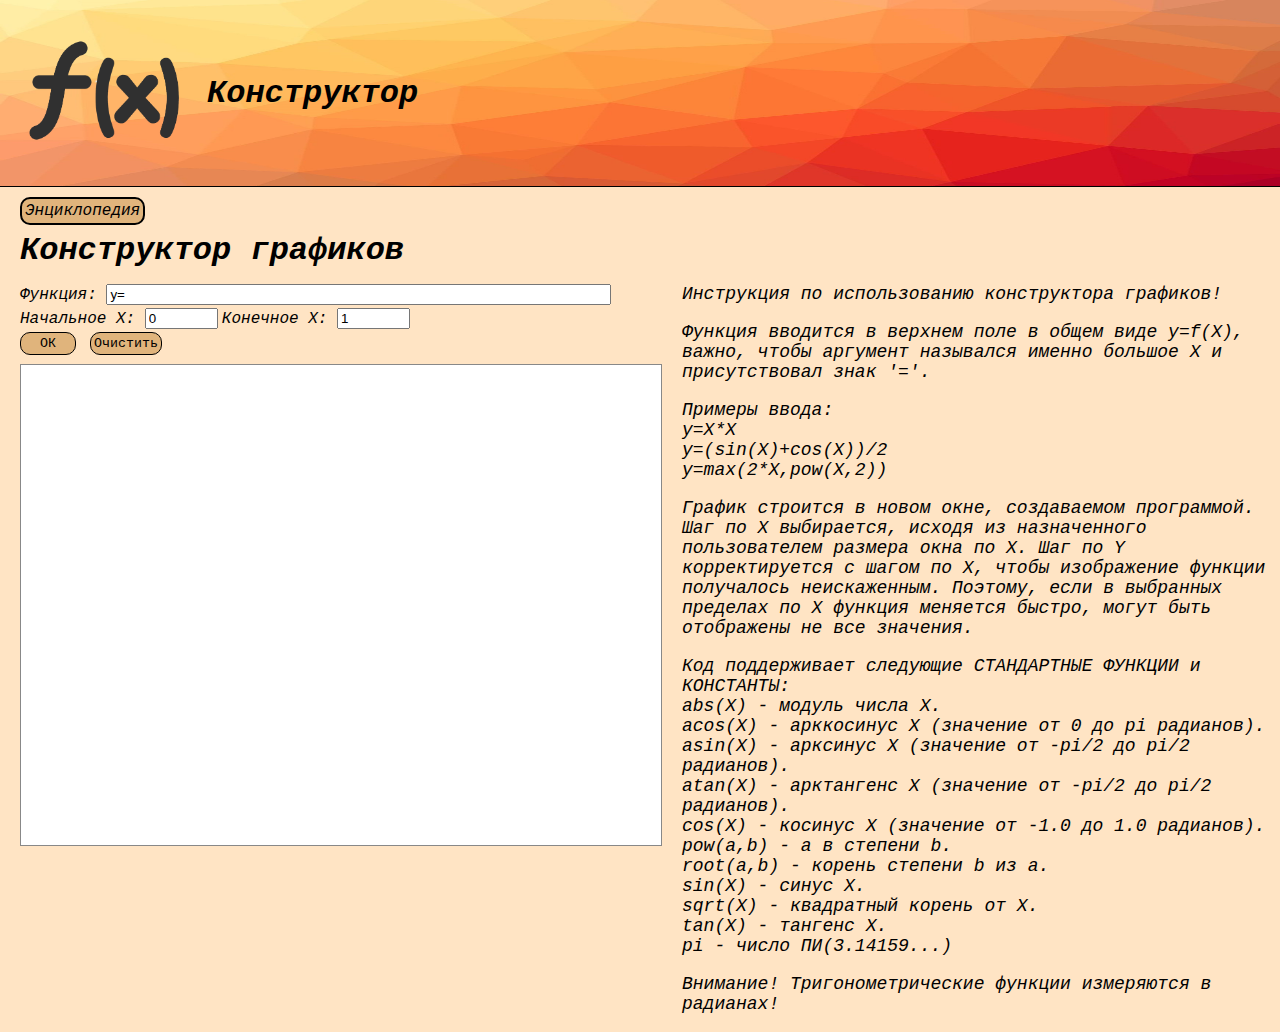
<file: index.html>
<!DOCTYPE html>
<html lang="en">
    <head>
        <meta charset="UTF-8">
        <meta http-equiv="X-UA-Compatible" content="IE=edge">
        <meta name="viewport" content="width=device-width, initial-scale=1.0">
        <title>Конструктор</title>
        <link href='style.css' rel='stylesheet'/>
    </head>
    <body>
        <div class = 'head'>
            <table>
                <tr>
                    <td>
                        <img src="Без имени-1.png" class = 'headArt'/>
                    </td>
                    <td>
                        <h1><em>Конструктор</em></h1> 
                    </td>
                </tr>
            </table>
        </div>
        <div class="container">
            <div class="mButtons">
                <div class = 'ssilka'>
                <a href="2index.html">Энциклопедия</a>
                </div>
            </div>
            <div class="main">
                <h1>Конструктор графиков</h1>
            </div>
            <div class="information">
                <div class="programm">
                <script type="text/javascript">
        
                    function root(a, b) { //Корень степени a из b
                     return Math.pow(b, 1 / a);
                    }
                    
                    function logab(a, b) { //Логарифм от b по основанию a
                     return Math.log(b) / Math.log(a);
                    }
                    
                    function fact(a) { //Факториал от a
                     if (a <= 0) return 1;
                     var f=1;
                     for (var i=1; i<=f; i++) f*=i;
                     return f;
                    }
                    
                    function Okrugl (a,eps) {//Округление, eps-число знаков после запятой
                     a=Math.round(a*eval('1e'+eps));
                     a*=eval('1e-'+eps); a+='';
                     a+=(a.indexOf('.')==-1 ? '.' : '');
                     return parseFloat(a.substring (0,a.indexOf('.')+eps+1)); 
                    }
                    
                    function replaceSpecialSequence(str) { 
                     //Тригонометрические функции
                     str = str.split("cos").join("Math.cos");
                     str = str.split("sin").join("Math.sin");
                     str = str.split("tan").join("Math.tan");
                     str = str.split("acos").join("Math.acos");
                     str = str.split("asin").join("Math.asin");
                     str = str.split("atan").join("Math.atan");
                     str = str.split("pi").join("Math.PI");
                     str = str.split("ln2").join("Math.LN2");
                     str = str.split("ln10").join("Math.LN10");
                     str = str.split("log2e").join("Math.LOG2E");
                     str = str.split("log10e").join("Math.LOG10E");
                     str = str.split("sqrt1_2").join("Math.SQRT1_2");
                     str = str.split("sqrt2").join("Math.SQRT2");
                     str = str.split("abs").join("Math.abs");
                     str = str.split("ceil").join("Math.ceil");
                         str = str.split("exp").join("Math.exp");
                     str = str.split("floor").join("Math.floor");
                     str = str.split("ln").join("Math.log");
                         str = str.split("max").join("Math.max");
                     str = str.split("min").join("Math.min");
                     str = str.split("pow").join("Math.pow");
                     str = str.split("round").join("Math.round");
                     str = str.split("lg").join("logab");
                     str = str.split("sqrt").join("Math.sqrt");
                         str = str.split("e").join("Math.E");
                     return str;
                    }
                    
                    function splitFunc(func) { //Начальный разбор строки
                     //Убрать "Y="
                     var expr = func.substring(func.indexOf("=") + 1, func.length);
                     //Переписать тригонометрические функции на Javascript
                     expr = replaceSpecialSequence(expr);
                     //Разбить строку на массив строк по разделителю "x"
                     funcArray = expr.split("X");
                    }
                    
                    function yVal(xVal) { //Построить выражение с аргументом xVal вместо x
                     var expr = funcArray.join(xVal);
                     return eval(expr);
                    }
                    
                    function trim(string) {
                     return string.replace (/(^\s+)|(\s+$)/g, "");
                    }
                    
                    
                    function Main () {
                     var ff=trim(document.f1.func.value);
                     if ((ff=='y=') || (ff=='')) {
                      window.alert ("Пожалуйста, задайте допустимое выражение для функции"); return;
                     }
                     splitFunc (ff);
                     var errormsg=
                     "Недопустимые данные в полях ввода!\r\n" +
                     "Требования: Начальное и конечное X - числа,\r\n" +
                     "Начальное X меньше конечного.\r\n" +
                     "Пожалуйста, исправьте ввод и нажмите ОК\r\n";
                     var minx = document.f1.x1.value;
                     var maxx = document.f1.x2.value;
                     if ((isNaN(minx)==true) || (isNaN(maxx)==true)) {
                      window.alert (errormsg); return;
                     }
                     minx = parseFloat(eval(replaceSpecialSequence(minx)));
                     maxx = parseFloat(eval(replaceSpecialSequence(maxx)));
                     if (minx>=maxx) {
                      window.alert (errormsg); return;
                     }
                     else {
                      //Определить размеры канвы
                      var Width=document.getElementById('canvasId').width;
                      var Height=document.getElementById('canvasId').height;
                      var dx=(maxx-minx)/(Width-1);  //Шаг по X соотв. 1 пикселу
                      //Создать массив значений Y:
                      ar = new Array();
                      var k=0;
                      for (var i=minx; i<=maxx+1e-7; i+=dx) { ar[k] = yVal(i); k++; }
                    
                      var miny=ar[0];
                      var maxy=miny;
                      for (i=0; i<ar.length; i++) {
                       if (ar[i]<miny) miny=ar[i];
                       else if (ar[i]>maxy) maxy=ar[i];
                      }
                    
                      var pc=Okrugl(100/((maxx-minx)/dx),2);
                      var p=0;
                      var scry=0;
                      var canvas = document.getElementById('canvasId').getContext('2d');
                      canvas.strokeStyle="rgb(0,0,0)";
                      canvas.beginPath();
                      var xcoef=(Width-1)/(maxx-minx);
                      var ycoef=(Height-1)/(maxy-miny);
                      for (i=0; i<Width; i++) {
                       scry=Okrugl((ar[i]-miny)*ycoef,0);
                       if (i==0) canvas.moveTo(0,Height-1-scry); // Ставим точку
                       else canvas.lineTo(i,Height-1-scry); // Линии
                       window.status='График: '+Okrugl(p,2)+'%';
                       p+=pc;
                      }
                      canvas.stroke();
                      //Красным дорисовать оси координат, если попадают в область
                      canvas.strokeStyle="rgb(255,0,0)";
                      if ((minx<=0) && (0<=maxx)) {
                       scrx=Okrugl(-minx*xcoef,0);
                       canvas.beginPath();
                       canvas.moveTo(scrx,0);
                       canvas.lineTo(scrx,Height-1);
                       canvas.stroke();
                      }
                      scry=Okrugl(-miny*ycoef,0);
                      if ((0<=scry) && (scry<Height)) {
                       canvas.beginPath();
                       canvas.moveTo(0,Height-1-scry);
                       canvas.lineTo(Width-1,Height-1-scry);
                       canvas.stroke();
                      }
                      
                      //Вывести координаты угловых точек
                      var sx=DrawNumber (''+Okrugl(minx,2),4,Height-10);
                      DrawNumber (''+Okrugl(miny,2),sx+10,Height-10);
                      var t=''+Okrugl(maxx,2)+10+Okrugl(maxy,2);
                      var sx=DrawNumber (''+Okrugl(maxx,2),Width-1-t.length*7,10);
                      DrawNumber (''+Okrugl(maxy,2),sx+10,10);
                      window.status='Готово';
                     }
                    } 
                    
                    function DrawNumber (s,x,y) {
                     //Вывод числа s с помощью картинок с позиции x,y
                     var canvas = document.getElementById('canvasId').getContext('2d');
                     for (var i=0; i<s.length; i++) {
                      var img = new Image();
                      var c=s.substring(i,i+1);
                      if (c=='.') c='dot';
                      else if (c=='-') c='minus';
                      img.src = c+'.gif';
                      canvas.drawImage(img,x+i*5,y);
                     }
                     return x+i*5;
                    }
                    
                    
                    function Clear () {
                     document.f1.x1.value='';
                     document.f1.x2.value='';
                     document.f1.func.value='y=';
                     var canvas = document.getElementById('canvasId').getContext('2d');
                     canvas.fillStyle="rgb(255,255,255)";
                     canvas.fillRect(0,0,document.getElementById('canvasId').width,document.getElementById('canvasId').height);
                     canvas.fill();
                    }
                    </script>
                    
                    <form name="f1">
                    <div>
                        <div class="formula">
                            <div align=left>
                                Функция: <input type="text" name="func" maxlength="60" size="60" value="y=">
                            </div>
                        </div>
                        <div class="data">
                            <div align=left>
                                Начальное X: <input type="text" name="x1" maxlength="6" size="6" value="0">
                            </div>
                            <div>
                                Конечное X:  <input type="text" name="x2" maxlength="6" size="6" value="1">
                            </div>
                        </div>
                        <div class="buttons">
                            <div align=left>
                                <input class="bSsilka" type="button" name="OK"    value="  ОК  " onClick="Main()">
                            </div>
                            <div>
                                <input class="bSsilka" type="reset" name="Cancel" value="Очистить" onClick="Clear()">
                            </div>
                        </div>
                        <div>
                            <div colspan=3 align=center valign=middle>
                                <canvas style="border:1px solid #888;" id="canvasId" width="640" height="480">Извините, тег Canvas недоступен!</canvas>
                            </div>
                        </div>
                    </div>
                    </form>
                </div>
                <div class="text">
                    <p class="first">Инструкция по использованию конструктора графиков!
                        <p>Функция вводится в верхнем поле в общем виде y=f(X), важно,
                        чтобы аргумент назывался именно большое X и присутствовал знак '='.
                        <p>Примеры ввода:
                        <br>y=X*X
                        <br>y=(sin(X)+cos(X))/2
                        <br>y=max(2*X,pow(X,2))
                        <p>График строится в новом окне, создаваемом программой. Шаг по X выбирается, исходя из назначенного пользователем
                        размера окна по X. Шаг по Y корректируется с шагом по X, чтобы изображение функции получалось неискаженным.
                        Поэтому, если в выбранных пределах по X функция меняется быстро, 
                        могут быть отображены не все значения.
                        
                        <p>Код поддерживает следующие СТАНДАРТНЫЕ ФУНКЦИИ и КОНСТАНТЫ:
                        <br>abs(X) - модуль числа X.
                        <br>acos(X) - арккосинус X (значение от 0 до pi радианов).
                        <br>asin(X) - арксинус X (значение от -pi/2 до pi/2 радианов).
                        <br>atan(X) - арктангенс X (значение от -pi/2 до pi/2 радианов).
                        <br>cos(X) - косинус X (значение от -1.0 до 1.0 радианов).
                        <br>pow(a,b) - a в степени b.
                        <br>root(a,b) - корень степени b из a.
                        <br>sin(X) - синус X.
                        <br>sqrt(X) - квадратный корень от X.
                        <br>tan(X) - тангенс X.
                        <br>pi - число ПИ(3.14159...)
                        <p>Внимание! Тригонометрические функции измеряются в радианах!
                        
                </div>
            </div>
        </div>
        <script src="app.js"></script>
    </body>
</html>
</file>
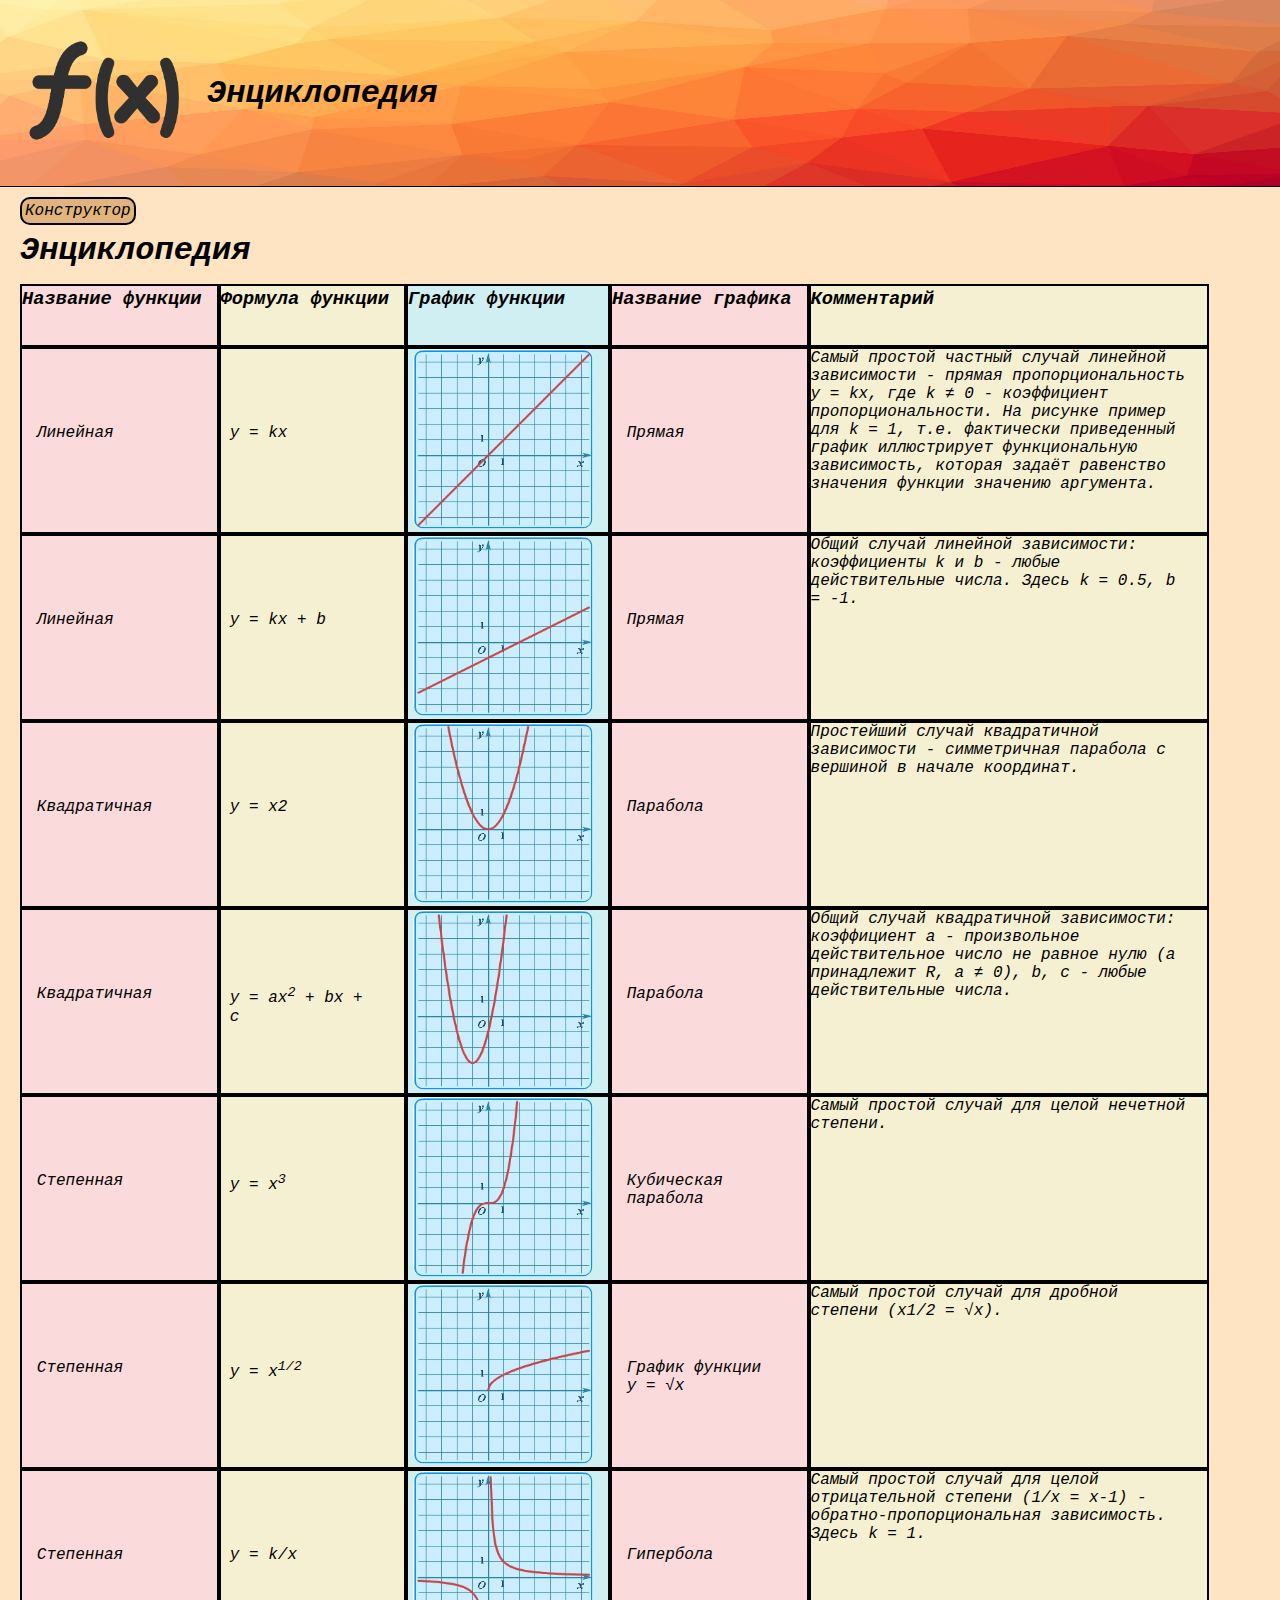
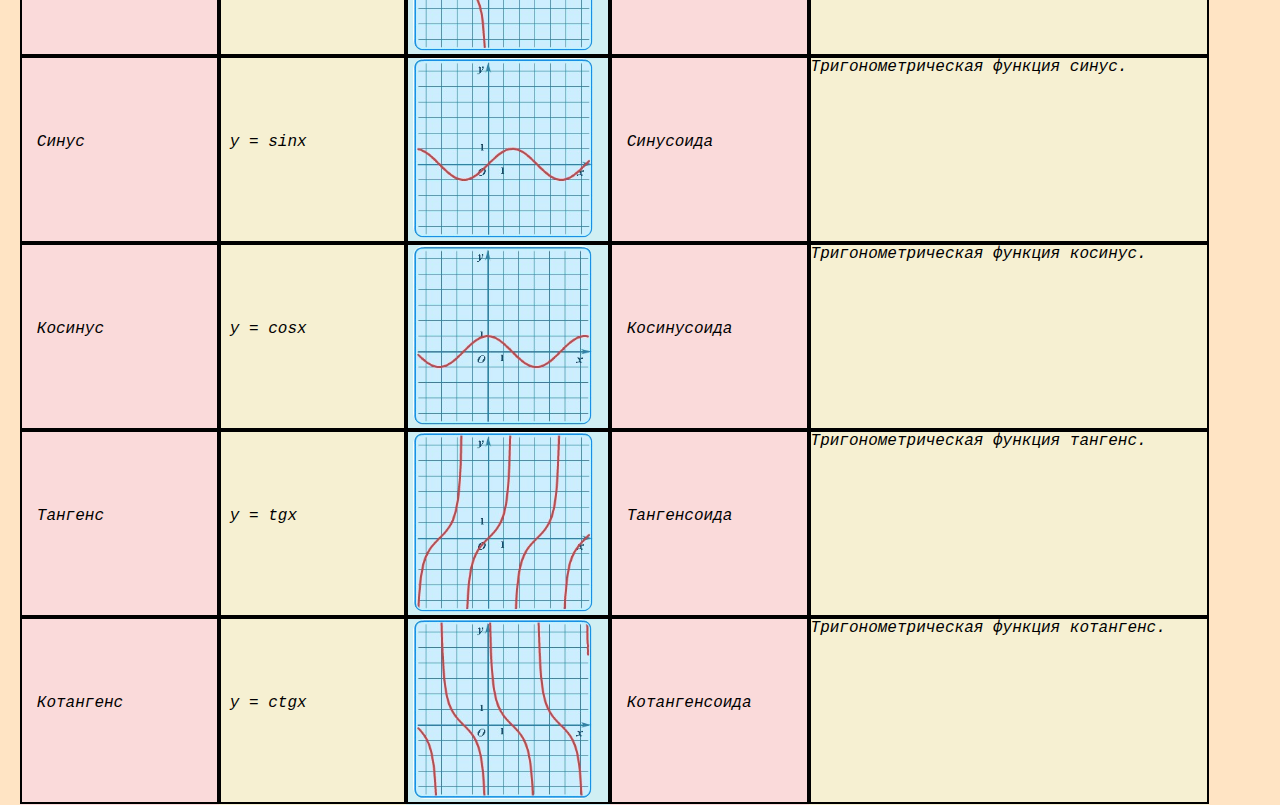
<file: 2index.html>
<!DOCTYPE html>
<html lang="en">
<head>
    <meta charset="UTF-8">
    <meta http-equiv="X-UA-Compatible" content="IE=edge">
    <meta name="viewport" content="width=device-width, initial-scale=1.0">
    <title>Энциклопедия</title>
    <link href='style.css' rel='stylesheet'/>
</head>
<body>
    <div class = 'head'>
        <table>
            <tr>
                <td>
                    <img src="Без имени-1.png" class = 'headArt'/>
                </td>
                <td>
                    <h1><em>Энциклопедия</em></h1> 
                </td>
            </tr>
        </table>
    </div>
    <div class="container">
    <div class = 'mButtons'>
        <div class = 'ssilka'>
        <a href="index.html">Конструктор</a>
        </div>
    </div>
    <div class="main">
        <h1>Энциклопедия</h1>
    </div>
    <div class="table">
        <div class="tr" id="red">
            <div class="zg">
                <h3>Название функции</h3>
            </div>
            <div class="info">
                <div>Линейная</div>
            </div>
            <div class="info">
                <div>Линейная</div>
            </div>
            <div class="info">
                <div>Квадратичная</div>
            </div>
            <div class="info">
                <div>Квадратичная</div>
            </div>
            <div class="info">
                <div>Степенная</div>
            </div>
            <div class="info">
                <div>Степенная</div>
            </div>
            <div class="info">
                <div>Степенная</div>
            </div>
            <div class="info">
                <div>Синус</div>
            </div>
            <div class="info">
                <div>Косинус</div>
            </div>
            <div class="info">
                <div>Тангенс</div>
            </div>
            <div class="info">
                <div>Котангенс</div>
            </div>
        </div>
        <div class="tr" id="yellow">
            <div class="zg">
                <h3>Формула функции</h3>
            </div>
            <div class="info">
                <div>y = kx</div>
            </div>
            <div class="info">
                <div>y = kx + b</div>
            </div>
            <div class="info">
                <div>y = x2</div>
            </div>
            <div class="info">
                <div>y = ax<sup>2</sup> + bx + c</div>
            </div>
            <div class="info">
                <div>y = x<sup>3</sup></div>
            </div>
            <div class="info">
                <div>y = x<sup>1/2</sup></div>
            </div>
            <div class="info">
                <div>y = k/x</div>
            </div>
            <div class="info">
                <div>y = sinx</div>
            </div>
            <div class="info">
                <div>y = cosx</div>
            </div>
            <div class="info">
                <div>y = tgx</div>
            </div>
            <div class="info">
                <div>y = ctgx</div>
            </div>
        </div>
        <div class="tr" id="blue">
            <div class="zg">
                <h3>График функции</h3>
            </div>
            <div>
                <div class="info">
                    <img src="graph3.jpg"/>
                </div>
            </div>
            <div>
                <div class="info">
                    <img src="graph4.jpg"/>
                </div>
            </div>
            <div>
                <div class="info">
                    <img src="graph5.jpg"/>
                </div>
            </div>
            <div>
                <div class="info">
                    <img src="graph6.jpg"/>
                </div>
            </div>
            <div>
                <div class="info">
                    <img src="graph7.jpg"/>
                </div>
            </div>
            <div>
                <div class="info">
                    <img src="graph8.jpg"/>
                </div>
            </div>
            <div>
                <div class="info">
                    <img src="graph9.jpg"/>
                </div>
            </div>
            <div>
                <div class="info">
                    <img src="graph16.jpg"/>
                </div>
            </div>
            <div>
                <div class="info">
                    <img src="graph17.jpg"/>
                </div>
            </div>
            <div>
                <div class="info">
                    <img src="graph18.jpg"/>
                </div>
            </div>
            <div>
                <div class="info">
                    <img src="graph19.jpg"/>
                </div>
            </div>
        </div>
        <div class="tr" id="red">
            <div class="zg">
                <h3>Название графика</h3>
            </div>
            <div class="info">
                <div>Прямая</div>
            </div>
            <div class="info">
                <div>Прямая</div>
            </div>
            <div class="info">
                <div>Парабола</div>
            </div>
            <div class="info">
                <div>Парабола</div>
            </div>
            <div class="info">
                <div>Кубическая парабола</div>
            </div>
            <div class="info">
                <div>График функции y = √x</div>
            </div>
            <div class="info">
                <div>Гипербола</div>
            </div>
            <div class="info">
                <div>Синусоида</div>
            </div>
            <div class="info">
                <div>Косинусоида</div>
            </div>
            <div class="info">
                <div>Тангенсоида</div>
            </div>
            <div class="info">
                <div>Котангенсоида</div>
            </div>
        </div>
        <div class="tr" id="yellow">
            <div class="zg">
                <h3>Комментарий</h3>
            </div>
            <div class="infoComm">
                <div>Cамый простой частный случай линейной зависимости - прямая пропорциональность у = kx,
                     где k ≠ 0 - коэффициент пропорциональности. 
                    На рисунке пример для k = 1, т.е. фактически приведенный график иллюстрирует функциональную зависимость,
                    которая задаёт равенство значения функции значению аргумента.</div>
            </div>
            <div class="infoComm">
                <div>Общий случай линейной зависимости: 
                    коэффициенты k и b - любые действительные числа. 
                    Здесь k = 0.5, b = -1.</div>
            </div>
            <div class="infoComm">
                <div>Простейший случай квадратичной зависимости -
                     симметричная парабола с вершиной в начале координат.</div>
            </div>
            <div class="infoComm">
                <div>Общий случай квадратичной зависимости:
                     коэффициент a - произвольное действительное число не равное нулю 
                     (a принадлежит R, a ≠ 0), b, c - любые действительные числа.</div>
            </div>
            <div class="infoComm">
                <div>Самый простой случай для целой нечетной степени.</div>
            </div>
            <div class="infoComm">
                <div>Самый простой случай для дробной степени (x1/2 = √x).</div>
            </div>
            <div class="infoComm">
                <div>Самый простой случай для целой отрицательной степени (1/x = x-1) -
                     обратно-пропорциональная зависимость.
                     Здесь k = 1.</div>
            </div>
            <div class="infoComm">
                <div>Тригонометрическая функция синус.</div>
            </div>
            <div class="infoComm">
                <div>Тригонометрическая функция косинус.</div>
            </div>
            <div class="infoComm">
                <div>Тригонометрическая функция тангенс.</div>
            </div>
            <div class="infoComm">
                <div>Тригонометрическая функция котангенс.</div>
            </div>
        </div>
    </div>
</body>
</html>
</file>
<file: style.css>
body{
    font-size: 16px;
    background-color: bisque;
    font-family:'Courier New', Courier, monospace;
    font-style:italic ;
    margin:0px
}

.head{
    background-image: url(colorful-polygonal-connection-design-with-low-poly-vector-illustration.jpg);
    background-size:100% 100%;
    border-bottom: 1px solid black;
    margin-bottom: 10px;
}

.container{
    margin-left: 20px;
    max-height: max-content;
}

.main h1{
    margin-top: 0px;
    margin-bottom: 15px;
}

.left{
    display: flex;
    max-width: 160px;
    padding: 10px 5px;
    border-radius: 5px;
    margin: 2px;
    margin-right: 30px;
}

.zagolovok{
    margin: 2px;
}

#red{
    background-color:rgb(250, 218, 218);
}

#yellow{
    background-color: rgba(245, 241, 212, 0.877);
}

#blue{
    background-color: rgb(208, 239, 243);
}

#green{
    background-color: rgb(213, 247, 213);
}

.table{
    display: flex;
}

.tr{
    height: 2121px;
    max-width: 400px;
}

.zg{
    height: 59px;
    border:2px solid black;
    padding-right: 15px;
}

.info{
    height: 183px;
    border:2px solid black;
    padding-right: 15px;
}

.infoComm{
    height: 183px;
    border:2px solid black;
    padding-right: 15px;
}

.info div{
    padding-top: 75px;
    max-width: 150px;
    margin:auto;
}

.zg h3{
    margin: 2px auto 2px auto;
}

.tr p{
    margin:10px auto 10px auto;
}

.tr img{
    margin-left: 5px;
    border-radius: 12px;
    max-width: 180px;
    max-height: 180px;
}

.mButtons{
    display: flex;
    margin:0px 0px 1px 0px
}

.ssilka{
    max-width: min-content;
    padding: 3px;
    border: 2px solid black;
    border-radius: 10px;
    background-color: rgba(223, 178, 122, 0.979);
    font-family: inherit;
    margin: 0px 20px 6px 0px;
    cursor: pointer;    
}

.information{
    display: flex;
}

.programm{
    max-width: 650px;
}

.formula{
    display: flex;
    margin-bottom: 3px;
}

.formula div{
    margin-right: 4px;
}

.data{
    display: flex;
    margin-bottom: 3px;
}

.data div{
    margin-right: 4px;
}

.buttons{
    display: flex;
    margin-bottom: 3px;
}

.buttons div{
    margin-right: 8px;
}

.bSsilka{
    max-width: min-content;
    padding: 3px;
    border: 1px solid black;
    border-radius: 10px;
    background-color: rgba(223, 178, 122, 0.979);
    font-family: inherit;
    margin: 0px 6px 6px 0px;
    cursor: pointer;    
}

.text{
    margin-left: 20px;
    font-size:large;
}

.first{
    margin-top: 0px;
}

.headArt{
    width:200px ;
}

.EWeb{
    color:black
}

.ssilka a{
    color:black;
    text-decoration: none;
}

#canvasId{
    background-color: white;
}
</file>
